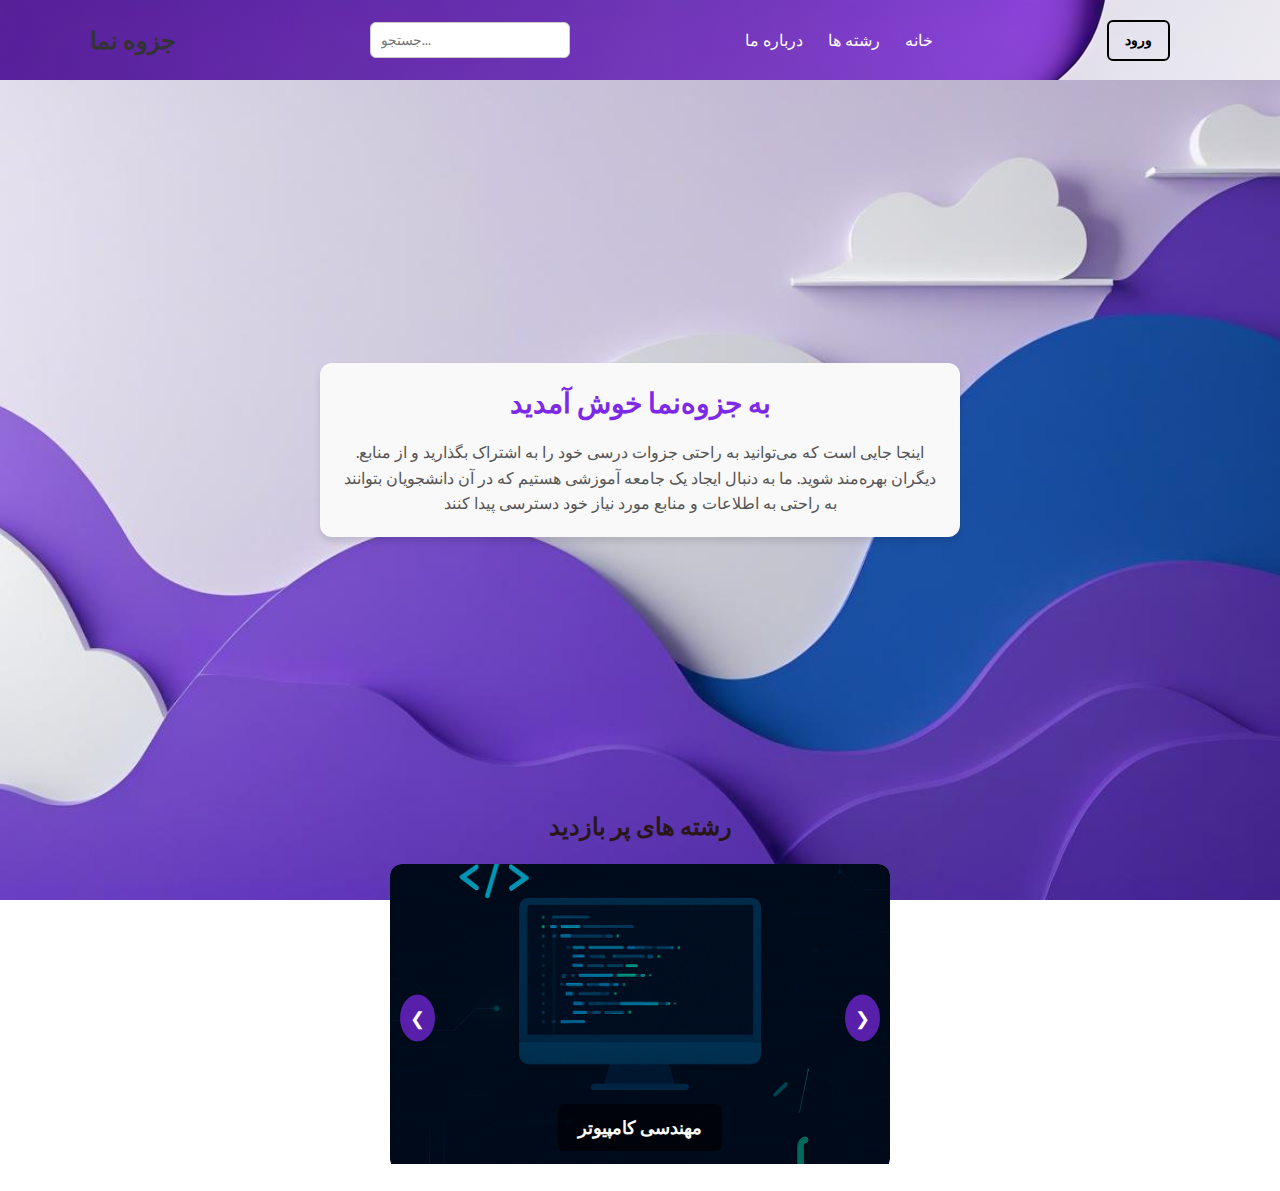
<file: index.html>
<!DOCTYPE html>
<html lang="fa">
<head>
  <meta charset="UTF-8" />
  <meta http-equiv="X-UA-Compatible" content="IE=edge" />
  <meta name="viewport" content="width=device-width, initial-scale=1.0" />
  <title>وب‌سایت جزوه‌نما</title>
  
  <link href="https://fonts.googleapis.com/css2?family=Vazirmatn :wght@400;500;700&display=swap" rel="stylesheet">
  
  <link rel="stylesheet" href="https://unicons.iconscout.com/release/v4.0.0/css/line.css " />
  
  <link rel="stylesheet" href="style.css" />
</head>
<body>
<!-- Header -->
<header class="header">
  <nav class="nav">
    <a href="index.html" class="nav_logo">جزوه نما</a>

    <!--search-->
    <div class="search_bar">
      <input type="text" placeholder="جستجو..." />
      <i class="uil uil-search search_icon"></i>
    </div>

    <ul class="nav_items">
      <li class="nav_item"><a href="about we.html" class="nav_link">درباره ما</a></li>
      <li class="nav_item">
        <div class="dropdown">
          <a href="#" class="nav_link dropdown_toggle">رشته ها </a>
          <ul class="dropdown_menu">
            <!-- Engineering -->
            <li class="dropdown_item">
              <div class="nested_dropdown">
                <a href="#" class="dropdown_link">مهندسی</a>
                <ul class="nested_dropdown_menu">
                  <li><a href="computer_engineering.html" class="nested_dropdown_item">مهندسی کامپیوتر</a></li>
                  <li><a href="#"  id="gardening_link" class="nested_dropdown_item">مهندسی عمران</a></li>
                </ul>
              </div>
            </li>
            <!--  Sciences -->
            <li class="dropdown_item">
              <div class="nested_dropdown">
                <a href="#" class="dropdown_link">علوم پایه</a>
                <ul class="nested_dropdown_menu">
                  <li><a href="biology1.html" class="nested_dropdown_item">زیست‌شناسی</a></li>
                  <li><a href="physicss-1.html" class="nested_dropdown_item">فیزیک</a></li>
                </ul>
              </div>
            </li>
            <!--  keshavarzi -->
            <li class="dropdown_item">
              <div class="nested_dropdown">
                <a href="#" class="dropdown_link">کشاورزی</a>
                <ul class="nested_dropdown_menu">
                  <li><a href="#"id="gardening_link" class="nested_dropdown_item">ژنتیک</a></li>
                  <li><a href="#" class="nested_dropdown_item">باغبانی</a></li>
                </ul>
              </div>
            </li>
          </ul>
        </div>
      </li>
      <li class="nav_item"><a href="index.html" class="nav_link">خانه</a></li>
    </ul>

    <!-- Login Butto -->
    <button class="button" id="form-open">ورود</button>
  </nav>
</header>
  <!-- Home -->
  <section class="home">
    <div class="welcome_message animated">
      <h1 class="typewriter">به جزوه‌نما خوش آمدید</h1>
      <p>
         .اینجا جایی است که می‌توانید به راحتی جزوات درسی خود را به اشتراک بگذارید و از منابع دیگران بهره‌مند شوید. ما به دنبال ایجاد یک جامعه آموزشی هستیم که در آن دانشجویان بتوانند به راحتی به اطلاعات و منابع مورد نیاز خود دسترسی پیدا کنند
      </p>
    </div>
    <!-- Carousel (pic)-->
  <section class="carousel_section">
    <h2 class="carousel_title">رشته های پر بازدید</h2>
    <div class="carousel_container">
      <div class="carousel_slides">
        <a href="computer_engineering.html" class="carousel_item">
          <img src="pic/comppng.png" alt="مهندسی کامپیوتر" />
          <div class="carousel_caption">مهندسی کامپیوتر</div>
        </a>
        <a href="" class="carousel_item">
          <img src="pic/physics.jpg" alt="فیزیک" />
          <div class="carousel_caption">فیزیک</div>
        </a>
        
        <a href="biology.html" class="carousel_item">
          <img src="pic/biology.png" alt="زیست‌شناسی" />
          <div class="carousel_caption">زیست‌شناسی</div>
        </a>
      </div>
      <button class="carousel_button prev" id="prevButton">&#10094;</button>
      <button class="carousel_button next" id="nextButton">&#10095;</button>
    </div>
  
    <div class="form_container">
      <i class="uil uil-times form_close"></i>

      <!-- بگو چی هستی -->
      <div class="role_selection">
        <h2>نقش خود را انتخاب کنید</h2>
        <button class="button role_button" id="user_role">کاربر</button>
        <button class="button role_button" id="admin_role">ادمین</button>
      </div>

      <!-- ورود کاربر -->
      <div class="form login_form user_form" id="user_login_form" style="display: none;">
        <form action="#">
          <h2>ورود کاربر</h2>
          <div class="input_box">
            <input type="text" placeholder="نام کاربری خود را وارد کنید" required />
            <i class="uil uil-user username"></i>
          </div>
          <div class="input_box">
            <input type="password" placeholder="رمز عبور خود را وارد کنید" required />
            <i class="uil uil-lock password"></i>
            <i class="uil uil-eye-slash pw_hide"></i>
          </div>
          <button class="button">ورود</button>
          <div class="login_signup">حساب کاربری ندارید؟ <a href="#" id="user_signup_link">ثبت‌نام</a></div>
        </form>
      </div>

      <!-- ورود ادمین -->
      <div class="form login_form admin_form" id="admin_login_form" style="display: none;">
        <form action="#">
          <h2>ورود ادمین</h2>
          <div class="input_box">
            <input type="text" placeholder="نام کاربری ادمین را وارد کنید" required />
            <i class="uil uil-user username"></i>
          </div>
          <div class="input_box">
            <input type="password" placeholder="رمز عبور ادمین را وارد کنید" required />
            <i class="uil uil-lock password"></i>
            <i class="uil uil-eye-slash pw_hide"></i>
          </div>
          <button class="button">ورود</button>
        </form>
      </div>

      <!-- ثبت کاربر -->
      <div class="form signup_form user_form" id="user_signup_form" style="display: none;">
        <form action="#">
          <h2>ثبت‌نام کاربر</h2>
          <div class="input_box">
            <input type="email" placeholder="ایمیل خود را وارد کنید" required />
            <i class="uil uil-envelope-alt email"></i>
          </div>
          <div class="input_box">
            <input type="text" placeholder="نام کاربری ایجاد کنید" required />
            <i class="uil uil-user username"></i>
          </div>
          <div class="input_box">
            <input type="password" placeholder="رمز عبور ایجاد کنید" required />
            <i class="uil uil-lock password"></i>
            <i class="uil uil-eye-slash pw_hide"></i>
          </div>
          <div class="input_box">
            <input type="password" placeholder="رمز عبور را تأیید کنید" required />
            <i class="uil uil-lock password"></i>
            <i class="uil uil-eye-slash pw_hide"></i>
          </div>
          <button class="button">ثبت‌نام</button>
          <div class="login_signup">حساب کاربری دارید؟ <a href="#" id="user_login_link">ورود</a></div>
        </form>
      </div>
    </div>
  </section>

  <script src="script.js"></script>
</body>
</html>
</file>
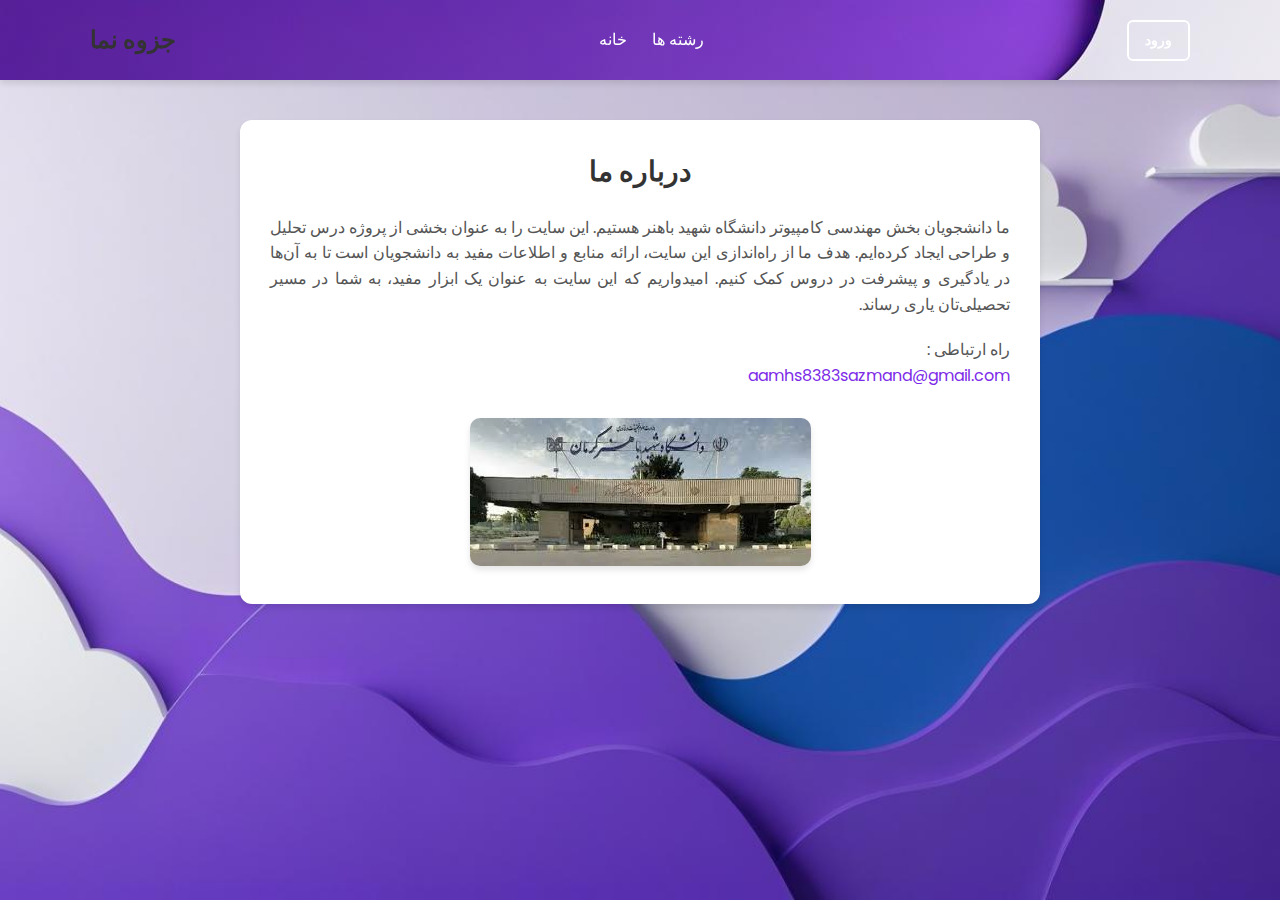
<file: about we.html>
<!DOCTYPE html>
<html lang="fa">
<head>
  <meta charset="UTF-8" />
  <meta http-equiv="X-UA-Compatible" content="IE=edge" />
  <meta name="viewport" content="width=device-width, initial-scale=1.0" />
  <title>درباره ما - جزوه نما</title>
  
  <link href="https://fonts.googleapis.com/css2?family=Vazirmatn :wght@400;500;700&display=swap" rel="stylesheet">
  
  <link rel="stylesheet" href="https://unicons.iconscout.com/release/v4.0.0/css/line.css " />

  <link rel="stylesheet" href="style about we .css" />
</head>
<body>
  <!-- Header -->
<header class="header">
  <nav class="nav">
    <a href="index.html" class="nav_logo">جزوه نما</a>
    <ul class="nav_items">
      <li class="nav_item"><a href="index.html" class="nav_link">خانه</a></li>
      <li class="nav_item">
        <div class="dropdown">
          <a href="#" class="nav_link dropdown_toggle">رشته ها</a>
          <ul class="dropdown_menu">
            <!-- Engineering -->
            <li class="dropdown_item">
              <div class="nested_dropdown">
                <a href="#" class="dropdown_link">مهندسی</a>
                <ul class="nested_dropdown_menu">
                  <li><a href="computer_engineering.html" class="nested_dropdown_item">مهندسی کامپیوتر</a></li>
                  <li><a href="#" class="nested_dropdown_item">مهندسی معدن</a></li>
                  <li><a href="#" class="nested_dropdown_item">مهندسی عمران</a></li>
                </ul>
              </div>
            </li>
            <!--Sciences -->
            <li class="dropdown_item">
              <div class="nested_dropdown">
                <a href="#" class="dropdown_link">علوم پایه</a>
                <ul class="nested_dropdown_menu">
                  <li><a href="#" class="nested_dropdown_item">زیست‌شناسی</a></li>
                  <li><a href="physicss-1.html" class="nested_dropdown_item">فیزیک</a></li>
                
                </ul>
              </div>
            </li>
            <!-- keshavarzi-->
            <li class="dropdown_item">
              <div class="nested_dropdown">
                <a href="#" class="dropdown_link">کشاورزی</a>
                <ul class="nested_dropdown_menu">
                  <li><a href="#" class="nested_dropdown_item">ژنتیک</a></li>
                 
                  
                </ul>
              </div>
            </li>
          </ul>
        </div>
      </li>
    </ul>
    <button class="button" id="form-open">ورود</button>
  </nav>
</header>

  
  <section class="about">
    <div class="about_content">
      <h1 dir="rtl">درباره ما</h1>
      <p dir="rtl">
        ما دانشجویان بخش مهندسی کامپیوتر دانشگاه شهید باهنر هستیم. این سایت را به عنوان بخشی از پروژه درس تحلیل و طراحی ایجاد کرده‌ایم. هدف ما از راه‌اندازی این سایت، ارائه منابع و اطلاعات مفید به دانشجویان است تا به آن‌ها در یادگیری و پیشرفت در دروس کمک کنیم. امیدواریم که این سایت به عنوان یک ابزار مفید، به شما در مسیر تحصیلی‌تان یاری رساند.
      </p>
      <p dir="rtl">
        راه ارتباطی :
        <br />
        <a href="mailto:aamhs8383sazmand@gmail.com" style="color: #7d2ae8; text-decoration: none;">aamhs8383sazmand@gmail.com</a>
      </p>
      <div class="about_image">
        <img src="pic/bahonar.jpg"  />
      </div>
    </div>
  </section>

  <!-- بگو چی هسی-->
  <div class="form_container" style="display: none;">
    <i class="uil uil-times form_close"></i>
    <div class="role_selection">
      <h2>نقش خود را انتخاب کنید</h2>
      <button class="button role_button" id="user_role">کاربر</button>
      <button class="button role_button" id="admin_role">ادمین</button>
    </div>
    <!-- ورود کاربر-->
    <div class="form login_form user_form" id="user_login_form" style="display: none;">
      <form action="#">
        <h2>ورود کاربر</h2>
        <div class="input_box">
          <input type="text" placeholder="نام کاربری خود را وارد کنید" required />
          <i class="uil uil-user username"></i>
        </div>
        <div class="input_box">
          <input type="password" placeholder="رمز عبور خود را وارد کنید" required />
          <i class="uil uil-lock password"></i>
          <i class="uil uil-eye-slash pw_hide"></i>
        </div>
        <button class="button">ورود</button>
        <div class="login_signup">حساب کاربری ندارید؟ <a href="#" id="user_signup_link">ثبت‌نام</a></div>
      </form>
    </div>
    <!-- ورود ادمین-->
    <div class="form login_form admin_form" id="admin_login_form" style="display: none;">
      <form action="#">
        <h2>ورود ادمین</h2>
        <div class="input_box">
          <input type="text" placeholder="نام کاربری ادمین را وارد کنید" required />
          <i class="uil uil-user username"></i>
        </div>
        <div class="input_box">
          <input type="password" placeholder="رمز عبور ادمین را وارد کنید" required />
          <i class="uil uil-lock password"></i>
          <i class="uil uil-eye-slash pw_hide"></i>
        </div>
        <button class="button">ورود</button>
      </form>
    </div>
    <!-- ثبت نام کاربر -->
    <div class="form signup_form user_form" id="user_signup_form" style="display: none;">
      <form action="#">
        <h2>ثبت‌نام کاربر</h2>
        <div class="input_box">
          <input type="email" placeholder="ایمیل خود را وارد کنید" required />
          <i class="uil uil-envelope-alt email"></i>
        </div>
        <div class="input_box">
          <input type="text" placeholder="نام کاربری ایجاد کنید" required />
          <i class="uil uil-user username"></i>
        </div>
        <div class="input_box">
          <input type="password" placeholder="رمز عبور ایجاد کنید" required />
          <i class="uil uil-lock password"></i>
          <i class="uil uil-eye-slash pw_hide"></i>
        </div>
        <div class="input_box">
          <input type="password" placeholder="رمز عبور را تأیید کنید" required />
          <i class="uil uil-lock password"></i>
          <i class="uil uil-eye-slash pw_hide"></i>
        </div>
        <button class="button">ثبت‌نام</button>
        <div class="login_signup">حساب کاربری دارید؟ <a href="#" id="user_login_link">ورود</a></div>
      </form>
    </div>
  </div>

  <script src="abut we.js"></script>
</body>
</html>
</file>
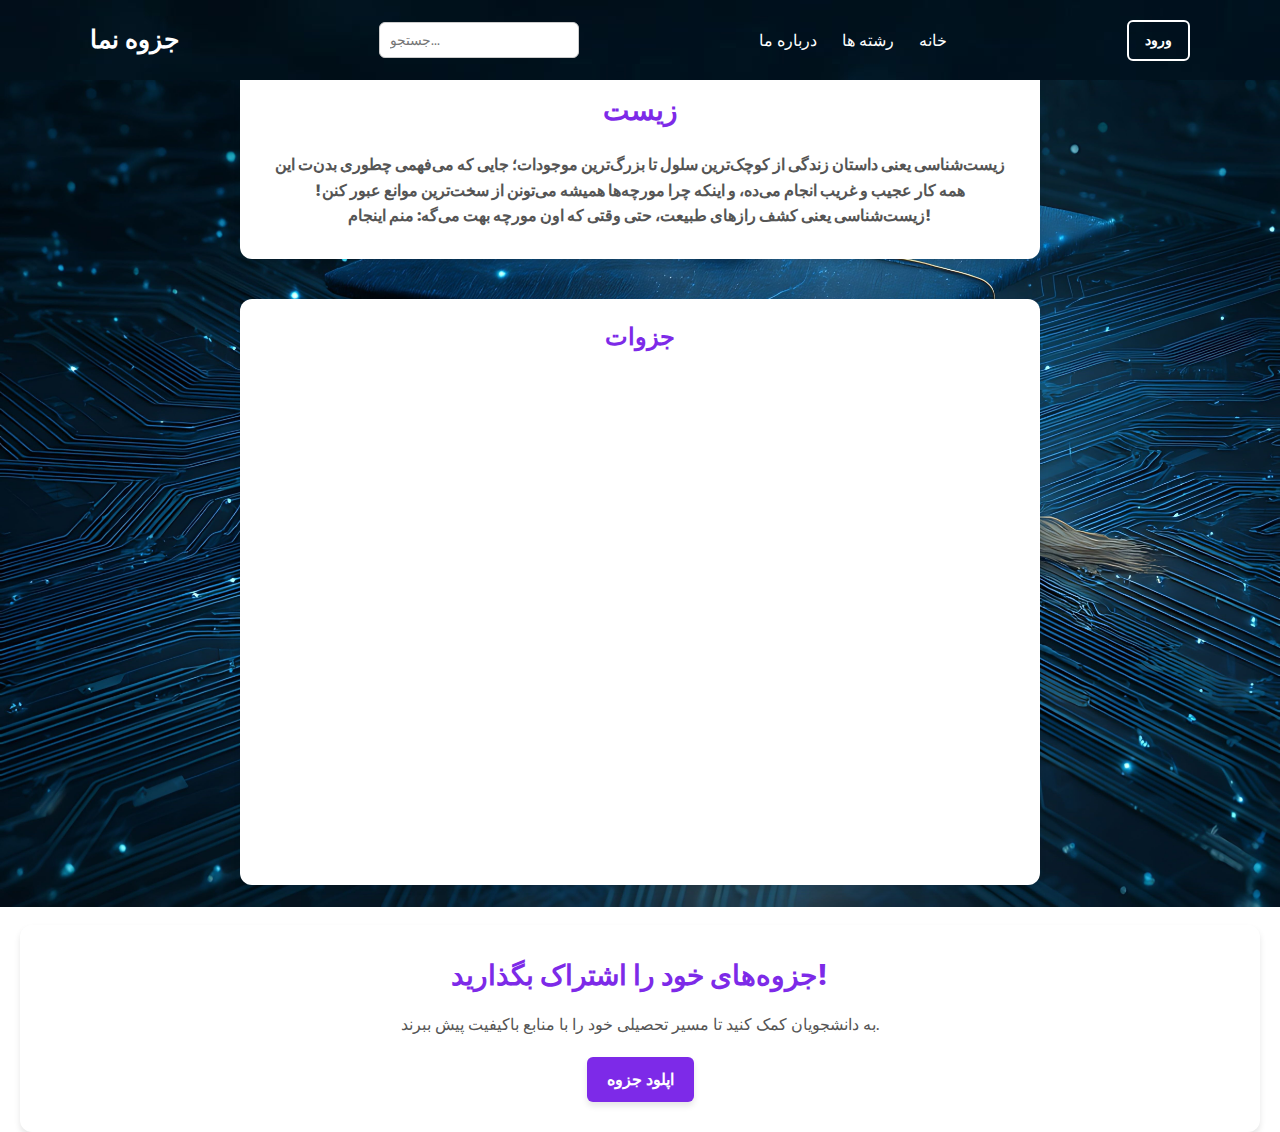
<file: biology1.html>
<!DOCTYPE html>
<html lang="fa">
<head>
  <meta charset="UTF-8" />
  <meta http-equiv="X-UA-Compatible" content="IE=edge" />
  <meta name="viewport" content="width=device-width, initial-scale=1.0" />
  <title>زیست‌ - جزوه نما</title>
  <link href="https://fonts.googleapis.com/css2?family=Vazirmatn :wght@400;500;700&display=swap" rel="stylesheet">
  <link rel="stylesheet" href="https://unicons.iconscout.com/release/v4.0.0/css/line.css " />
  <link rel="stylesheet" href="major styles.css" />
</head>
<body>
  <!-- Header -->
  <header class="header">
    <nav class="nav">
      <a href="index.html" class="nav_logo">جزوه نما</a>

      <!-- Search Bar -->
      <div class="search_bar">
        <input type="text" placeholder="جستجو..." />
        <i class="uil uil-search search_icon"></i>
      </div>

      <ul class="nav_items">
        <li class="nav_item"><a href="about we.html" class="nav_link">درباره ما</a></li>
        <li class="nav_item">
          <div class="dropdown">
            <a href="#" class="nav_link dropdown_toggle">رشته ها </a>
            <ul class="dropdown_menu">
              <!--Engineering -->
              <li class="dropdown_item">
                <div class="nested_dropdown">
                  <a href="#" class="dropdown_link">مهندسی</a>
                  <ul class="nested_dropdown_menu">
                    <li><a href="computer_engineering.html" class="nested_dropdown_item">مهندسی کامپیوتر</a></li>
                    <li><a href="#" class="nested_dropdown_item">مهندسی عمران</a></li>
                  </ul>
                </div>
              </li>
              <!-- Sciences -->
              <li class="dropdown_item">
                <div class="nested_dropdown">
                  <a href="#" class="dropdown_link">علوم پایه</a>
                  <ul class="nested_dropdown_menu">
                    <li><a href="biology1.html" class="nested_dropdown_item">زیست‌شناسی</a></li>
                    <li><a href="physicss-1.html" class="nested_dropdown_item">فیزیک</a></li>
                
                  </ul>
                </div>
              </li>
              <!--keshvarzi -->
              <li class="dropdown_item">
                <div class="nested_dropdown">
                  <a href="#" class="dropdown_link">کشاورزی</a>
                  <ul class="nested_dropdown_menu">
                    <li><a href="#" class="nested_dropdown_item">ژنتیک</a></li>
                    
                  </ul>
                </div>
              </li>
            </ul>
          </div>
        </li>
        <li class="nav_item"><a href="index.html" class="nav_link">خانه</a></li>
    
      </ul>

      <!-- Login Butt -->
      <button class="button" id="form-open">ورود</button>
    </nav>
  </header>
  
  <section class="home">
    <div class="content_wrapper">
      <div class="welcome_section">
        <h1> زیست</h1>
        <p>زیست‌شناسی یعنی داستان زندگی از کوچک‌ترین سلول تا بزرگ‌ترین موجودات؛ 
جایی که می‌فهمی چطوری بدن‌ت این همه کار عجیب و غریب انجام می‌ده،
و اینکه چرا مورچه‌ها همیشه می‌تونن از سخت‌ترین موانع عبور کنن!
زیست‌شناسی یعنی کشف رازهای طبیعت، حتی وقتی که اون مورچه بهت می‌گه: منم اینجام!      </p>
      </div>

      <div class="notes_box">
        <h2>جزوات</h2>
        <div class="notes_list">
          <!-- Note Item 1 -->
          <div class="note_item animated">
            <h3>عنوان جزوه: زیست -1</h3>
            <p><strong>نام استاد:</strong> دکتر علی‌پور</p>
            <p><strong>دانشگاه:</strong> دانشگاه صنعتی شریف</p>
            <p><strong>سال تحصیلی:</strong> 1402</p>
            <p class="note_details"><strong>توضیحات:</strong> زیست شناسی .</p>
            <button class="download_button">دانلود جزوه</button>
          </div>

          <div class="note_item animated">
            <h3>عنوان جزوه: شبکه‌های کامپیوتری</h3>
            <p><strong>نام استاد:</strong> دکتر رضایی</p>
            <p><strong>دانشگاه:</strong> دانشگاه تهران</p>
            <p><strong>سال تحصیلی:</strong> 1401</p>
            <p class="note_details"><strong>توضیحات:</strong> جزوه‌ای جامع درباره مفاهیم شبکه‌های کامپیوتری.</p>
            <button class="download_button">دانلود جزوه</button>
          </div>
  
        </div>
      </div>
    </div>
  
<div class="upload_cta_box">
  <div class="upload_cta">
    <h2>جزوه‌های خود را اشتراک بگذارید!</h2>
    <p>به دانشجویان کمک کنید تا مسیر تحصیلی خود را با منابع باکیفیت پیش ببرند.</p>
  </div>

  <div class="upload_button_section">
    <button id="upload_note_button" class="button">اپلود جزوه</button>
  </div>
</div>


<div class="form_container">
  <i class="uil uil-times form_close"></i>

  
  <div class="role_selection">
    <h2>نقش خود را انتخاب کنید</h2>
    <button class="button role_button" id="user_role">کاربر</button>
    <button class="button role_button" id="admin_role">ادمین</button>
  </div>



  <div class="form login_form user_form" id="user_login_form" style="display: none;">
    <form action="#">
      <h2>ورود کاربر</h2>
      <div class="input_box">
        <input type="text" placeholder="نام کاربری خود را وارد کنید" required />
        <i class="uil uil-user username"></i>
      </div>
      <div class="input_box">
        <input type="password" placeholder="رمز عبور خود را وارد کنید" required />
        <i class="uil uil-lock password"></i>
        <i class="uil uil-eye-slash pw_hide"></i>
      </div>
      <button class="button">ورود</button>
      <div class="login_signup">حساب کاربری ندارید؟ <a href="#" id="user_signup_link">ثبت‌نام</a></div>
    </form>
  </div>

   

  <div class="form login_form admin_form" id="admin_login_form" style="display: none;">
    <form action="#">
      <h2>ورود ادمین</h2>
      <div class="input_box">
        <input type="text" placeholder="نام کاربری ادمین را وارد کنید" required />
        <i class="uil uil-user username"></i>
      </div>
      <div class="input_box">
        <input type="password" placeholder="رمز عبور ادمین را وارد کنید" required />
        <i class="uil uil-lock password"></i>
        <i class="uil uil-eye-slash pw_hide"></i>
      </div>
      <button class="button">ورود</button>
    </form>
  </div>

  <!-- ثبت نام کاربر -->
  <div class="form signup_form user_form" id="user_signup_form" style="display: none;">
    <form action="#">
      <h2>ثبت‌نام کاربر</h2>
      <div class="input_box">
        <input type="email" placeholder="ایمیل خود را وارد کنید" required />
        <i class="uil uil-envelope-alt email"></i>
      </div>
      <div class="input_box">
        <input type="text" placeholder="نام کاربری ایجاد کنید" required />
        <i class="uil uil-user username"></i>
      </div>
      <div class="input_box">
        <input type="password" placeholder="رمز عبور ایجاد کنید" required />
        <i class="uil uil-lock password"></i>
        <i class="uil uil-eye-slash pw_hide"></i>
      </div>
      <div class="input_box">
        <input type="password" placeholder="رمز عبور را تأیید کنید" required />
        <i class="uil uil-lock password"></i>
        <i class="uil uil-eye-slash pw_hide"></i>
      </div>
      <button class="button">ثبت‌نام</button>
      <div class="login_signup">حساب کاربری دارید؟ <a href="#" id="user_login_link">ورود</a></div>
    </form>
  </div>
</div>
</section>

  <script src="script.js"></script>
</body>
</html>
</file>
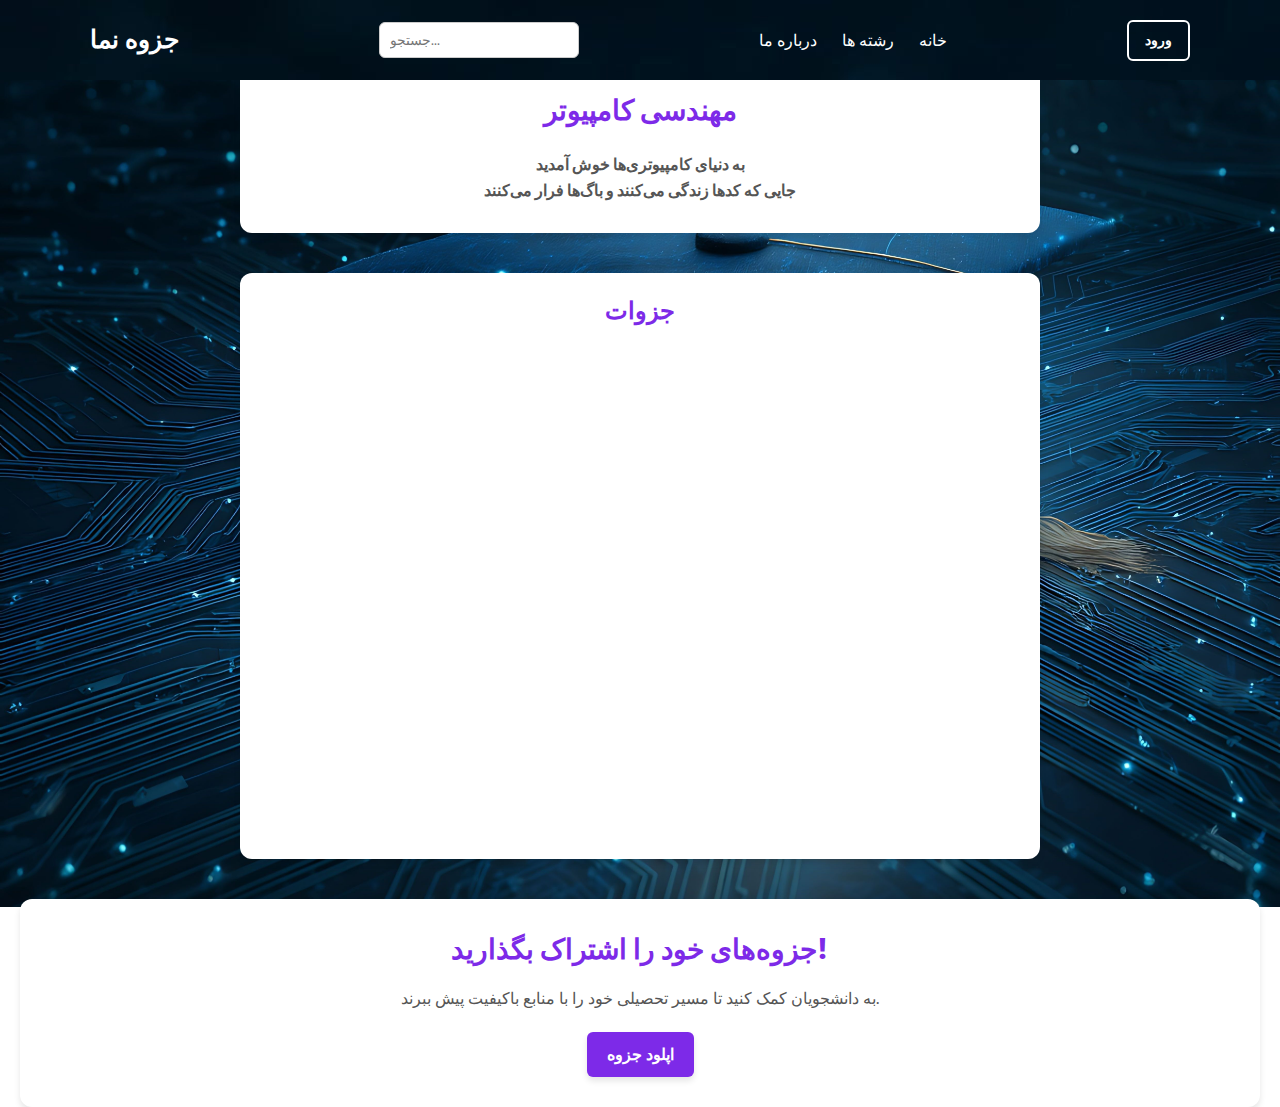
<file: computer_engineering.html>
<!DOCTYPE html>
<html lang="fa">
<head>
  <meta charset="UTF-8" />
  <meta http-equiv="X-UA-Compatible" content="IE=edge" />
  <meta name="viewport" content="width=device-width, initial-scale=1.0" />
  <title>مهندسی کامپیوتر - جزوه نما</title>
  
  <link href="https://fonts.googleapis.com/css2?family=Vazirmatn :wght@400;500;700&display=swap" rel="stylesheet">
  
  <link rel="stylesheet" href="https://unicons.iconscout.com/release/v4.0.0/css/line.css " />
  
  <link rel="stylesheet" href="major styles.css" />
</head>
<body>
  <!-- Header -->
  <header class="header">
    <nav class="nav">
      <a href="index.html" class="nav_logo">جزوه نما</a>

      <!-- Search-->
      <div class="search_bar">
        <input type="text" placeholder="جستجو..." />
        <i class="uil uil-search search_icon"></i>
      </div>

      <ul class="nav_items">
        <li class="nav_item"><a href="about we.html" class="nav_link">درباره ما</a></li>
        <li class="nav_item">
          <div class="dropdown">
            <a href="#" class="nav_link dropdown_toggle">رشته ها </a>
            <ul class="dropdown_menu">
              <!--Engineering -->
              <li class="dropdown_item">
                <div class="nested_dropdown">
                  <a href="#" class="dropdown_link">مهندسی</a>
                  <ul class="nested_dropdown_menu">
                    <li><a href="computer_engineering.html" class="nested_dropdown_item">مهندسی کامپیوتر</a></li>
                    <li><a href="#" class="nested_dropdown_item">مهندسی معدن</a></li>
                    <li><a href="#" class="nested_dropdown_item">مهندسی عمران</a></li>
                  </ul>
                </div>
              </li>
              <!--Sciences -->
              <li class="dropdown_item">
                <div class="nested_dropdown">
                  <a href="#" class="dropdown_link">علوم پایه</a>
                  <ul class="nested_dropdown_menu">
                    <li><a href="biology1.html" class="nested_dropdown_item">زیست‌شناسی</a></li>
                    <li><a href="physicss-1.html" class="nested_dropdown_item">فیزیک</a></li>

                  </ul>
                </div>
              </li>
              <!-- keshavarzi -->
              <li class="dropdown_item">
                <div class="nested_dropdown">
                  <a href="#" class="dropdown_link">کشاورزی</a>
                  <ul class="nested_dropdown_menu">
                    <li><a href="#" class="nested_dropdown_item">ژنتیک</a></li>
                   
                  </ul>
                </div>
              </li>
            </ul>
          </div>
        </li>
        <li class="nav_item"><a href="index.html" class="nav_link">خانه</a></li>
        
      </ul>

      <button class="button" id="form-open">ورود</button>
    </nav>
  </header>
  
  <section class="home">
    <div class="content_wrapper">
    
      <div class="welcome_section">
        <h1>مهندسی کامپیوتر</h1>
        <p>
          به دنیای کامپیوتری‌ها خوش آمدید<br>
          جایی که کد‌ها زندگی می‌کنند و باگ‌ها فرار می‌کنند
        </p>
      </div>

      <div class="notes_box">
        <h2>جزوات</h2>
        <div class="notes_list">
          <div class="note_item animated">
            <h3>عنوان جزوه: الگوریتم‌ها</h3>
            <p><strong>نام استاد:</strong> دکتر علی‌پور</p>
            <p><strong>دانشگاه:</strong> دانشگاه صنعتی شریف</p>
            <p><strong>سال تحصیلی:</strong> 1402</p>
            <p class="note_details"><strong>توضیحات:</strong> این جزوه شامل مباحث پایه‌ای الگوریتم‌ها و طراحی آن‌ها است.</p>
            <button class="download_button">دانلود جزوه</button>
          </div>
  
          <div class="note_item animated">
            <h3>عنوان جزوه: شبکه‌های کامپیوتری</h3>
            <p><strong>نام استاد:</strong> دکتر رضایی</p>
            <p><strong>دانشگاه:</strong> دانشگاه تهران</p>
            <p><strong>سال تحصیلی:</strong> 1401</p>
            <p class="note_details"><strong>توضیحات:</strong> جزوه‌ای جامع درباره مفاهیم شبکه‌های کامپیوتری.</p>
            <button class="download_button">دانلود جزوه</button>
          </div>
  
        </div>
      </div>
    </div>
<div class="upload_cta_box">
  <div class="upload_cta">
    <h2>جزوه‌های خود را اشتراک بگذارید!</h2>
    <p>به دانشجویان کمک کنید تا مسیر تحصیلی خود را با منابع باکیفیت پیش ببرند.</p>
  </div>

  <div class="upload_button_section">
    <button id="upload_note_button" class="button">اپلود جزوه</button>
  </div>
</div>


<div class="form_container">
  <i class="uil uil-times form_close"></i>

  
  <div class="role_selection">
    <h2>نقش خود را انتخاب کنید</h2>
    <button class="button role_button" id="user_role">کاربر</button>
    <button class="button role_button" id="admin_role">ادمین</button>
  </div>

  

  <div class="form login_form user_form" id="user_login_form" style="display: none;">
    <form action="#">
      <h2>ورود کاربر</h2>
      <div class="input_box">
        <input type="text" placeholder="نام کاربری خود را وارد کنید" required />
        <i class="uil uil-user username"></i>
      </div>
      <div class="input_box">
        <input type="password" placeholder="رمز عبور خود را وارد کنید" required />
        <i class="uil uil-lock password"></i>
        <i class="uil uil-eye-slash pw_hide"></i>
      </div>
      <button class="button">ورود</button>
      <div class="login_signup">حساب کاربری ندارید؟ <a href="#" id="user_signup_link">ثبت‌نام</a></div>
    </form>
  </div>

  
  <div class="form login_form admin_form" id="admin_login_form" style="display: none;">
    <form action="#">
      <h2>ورود ادمین</h2>
      <div class="input_box">
        <input type="text" placeholder="نام کاربری ادمین را وارد کنید" required />
        <i class="uil uil-user username"></i>
      </div>
      <div class="input_box">
        <input type="password" placeholder="رمز عبور ادمین را وارد کنید" required />
        <i class="uil uil-lock password"></i>
        <i class="uil uil-eye-slash pw_hide"></i>
      </div>
      <button class="button">ورود</button>
    </form>
  </div>

  
  
  <div class="form signup_form user_form" id="user_signup_form" style="display: none;">
    <form action="#">
      <h2>ثبت‌نام کاربر</h2>
      <div class="input_box">
        <input type="email" placeholder="ایمیل خود را وارد کنید" required />
        <i class="uil uil-envelope-alt email"></i>
      </div>
      <div class="input_box">
        <input type="text" placeholder="نام کاربری ایجاد کنید" required />
        <i class="uil uil-user username"></i>
      </div>
      <div class="input_box">
        <input type="password" placeholder="رمز عبور ایجاد کنید" required />
        <i class="uil uil-lock password"></i>
        <i class="uil uil-eye-slash pw_hide"></i>
      </div>
      <div class="input_box">
        <input type="password" placeholder="رمز عبور را تأیید کنید" required />
        <i class="uil uil-lock password"></i>
        <i class="uil uil-eye-slash pw_hide"></i>
      </div>
      <button class="button">ثبت‌نام</button>
      <div class="login_signup">حساب کاربری دارید؟ <a href="#" id="user_login_link">ورود</a></div>
    </form>
  </div>
</div>
</section>

  <script src="script.js"></script>
</body>
</html>
</file>
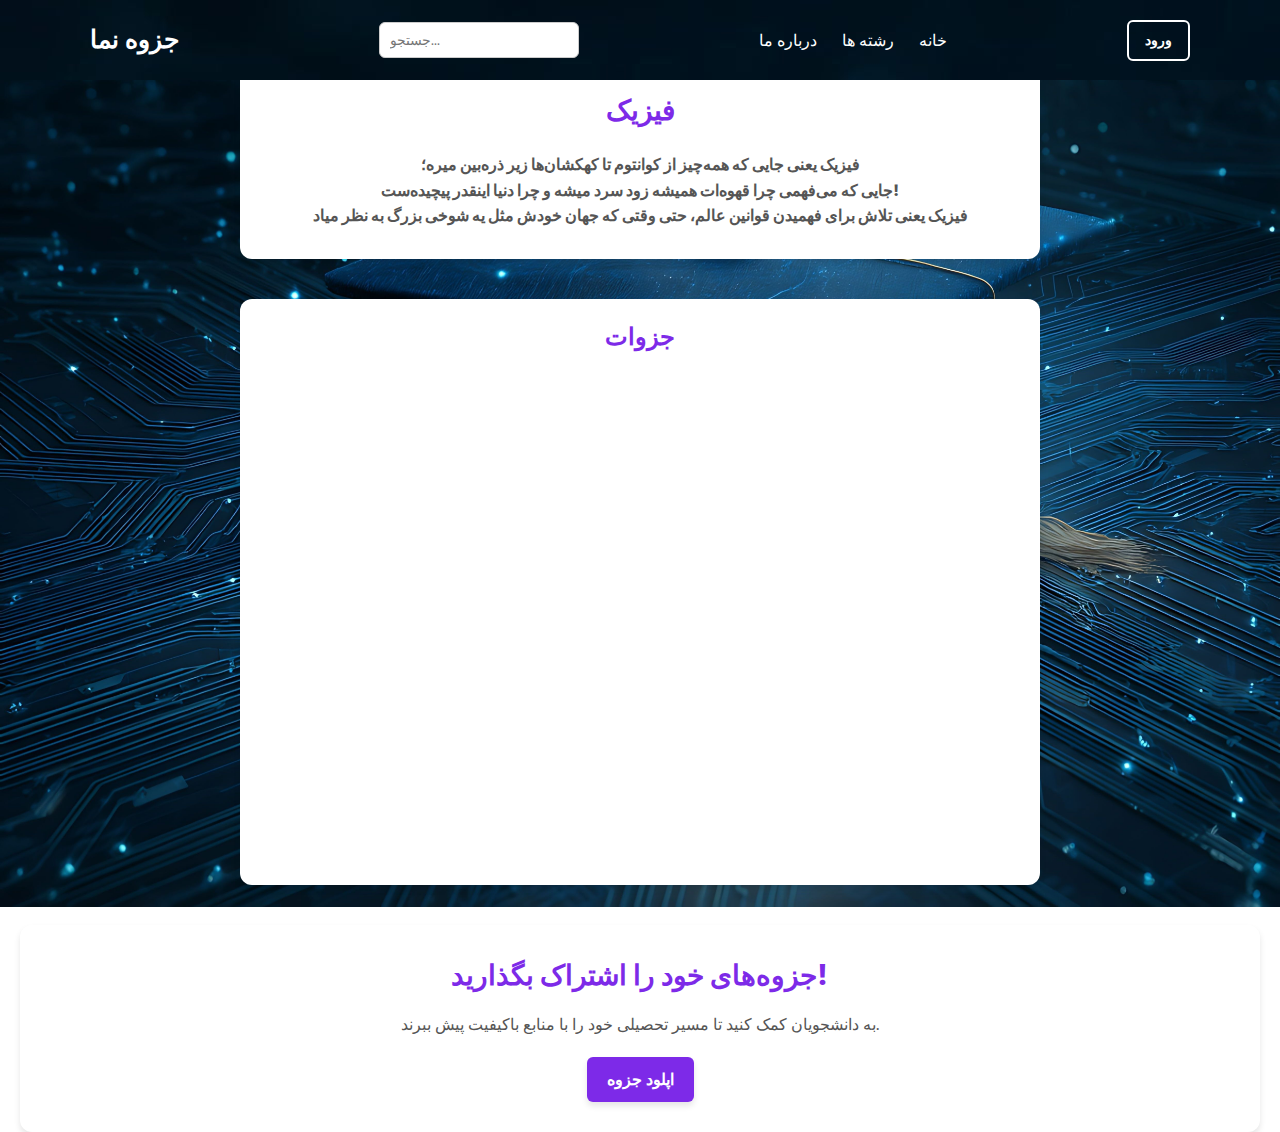
<file: physicss-1.html>
<!DOCTYPE html>
<html lang="fa">
<head>
  <meta charset="UTF-8" />
  <meta http-equiv="X-UA-Compatible" content="IE=edge" />
  <meta name="viewport" content="width=device-width, initial-scale=1.0" />
  <title>فیزیک - جزوه نما</title>
  
  <link href="https://fonts.googleapis.com/css2?family=Vazirmatn :wght@400;500;700&display=swap" rel="stylesheet">
  
  <link rel="stylesheet" href="https://unicons.iconscout.com/release/v4.0.0/css/line.css " />

  <link rel="stylesheet" href="major styles.css" />
</head>
<body>
  <!-- Header -->
  <header class="header">
    <nav class="nav">
      <a href="index.html" class="nav_logo">جزوه نما</a>

      <!-- Search Bar -->
      <div class="search_bar">
        <input type="text" placeholder="جستجو..." />
        <i class="uil uil-search search_icon"></i>
      </div>

      <ul class="nav_items">
        <li class="nav_item"><a href="about we.html" class="nav_link">درباره ما</a></li>
        <li class="nav_item">
          <div class="dropdown">
            <a href="#" class="nav_link dropdown_toggle">رشته ها </a>
            <ul class="dropdown_menu">
              <!-- Engineering -->
              <li class="dropdown_item">
                <div class="nested_dropdown">
                  <a href="#" class="dropdown_link">مهندسی</a>
                  <ul class="nested_dropdown_menu">
                    <li><a href="computer_engineering.html" class="nested_dropdown_item">مهندسی کامپیوتر</a></li>
                    <li><a href="#" class="nested_dropdown_item">مهندسی معدن</a></li>
                    <li><a href="#" class="nested_dropdown_item">مهندسی عمران</a></li>
                  </ul>
                </div>
              </li>
              <!--Sciences -->
              <li class="dropdown_item">
                <div class="nested_dropdown">
                  <a href="#" class="dropdown_link">علوم پایه</a>
                  <ul class="nested_dropdown_menu">
                    <li><a href="biology1.html" class="nested_dropdown_item">زیست‌شناسی</a></li>
                    <li><a href="#" class="nested_dropdown_item">فیزیک</a></li>
                    <li><a href="#" class="nested_dropdown_item">شیمی</a></li>
                  </ul>
                </div>
              </li>
              <!-- keshava -->
              <li class="dropdown_item">
                <div class="nested_dropdown">
                  <a href="#" class="dropdown_link">کشاورزی</a>
                  <ul class="nested_dropdown_menu">
                    <li><a href="#" class="nested_dropdown_item">ژنتیک</a></li>
                    <li><a href="#" class="nested_dropdown_item">باغبانی</a></li>
                    <li><a href="#" class="nested_dropdown_item">دامپروری</a></li>
                  </ul>
                </div>
              </li>
            </ul>
          </div>
        </li>
        <li class="nav_item"><a href="index.html" class="nav_link">خانه</a></li>
        
      </ul>

      <button class="button" id="form-open">ورود</button>
    </nav>
  </header>
  
  <section class="home">
    <div class="content_wrapper">
      <div class="welcome_section">
        <h1> فیزیک</h1>
        <p>
            فیزیک یعنی جایی که همه‌چیز از کوانتوم تا کهکشان‌ها زیر ذره‌بین میره؛<br>
جایی که می‌فهمی چرا قهوه‌ات همیشه زود سرد میشه و چرا دنیا اینقدر پیچیده‌ست!<br>
فیزیک یعنی تلاش برای فهمیدن قوانین عالم، حتی وقتی که جهان خودش مثل یه شوخی بزرگ به نظر میاد
        </p>
      </div>

      <div class="notes_box">
        <h2>جزوات</h2>
        <div class="notes_list">

          <div class="note_item animated">
            <h3>عنوان جزوه: فیزیک -1</h3>
            <p><strong>نام استاد:</strong> دکتر علی‌پور</p>
            <p><strong>دانشگاه:</strong> دانشگاه صنعتی شریف</p>
            <p><strong>سال تحصیلی:</strong> 1402</p>
            <p class="note_details"><strong>توضیحات:</strong> فیزیک 1  بر اساس کتاب هالیدی.</p>
            <button class="download_button">دانلود جزوه</button>
          </div>
  
          <div class="note_item animated">
            <h3>عنوان جزوه: شبکه‌های کامپیوتری</h3>
            <p><strong>نام استاد:</strong> دکتر رضایی</p>
            <p><strong>دانشگاه:</strong> دانشگاه تهران</p>
            <p><strong>سال تحصیلی:</strong> 1401</p>
            <p class="note_details"><strong>توضیحات:</strong> جزوه‌ای جامع درباره مفاهیم شبکه‌های کامپیوتری.</p>
            <button class="download_button">دانلود جزوه</button>
          </div>
  
        </div>
      </div>
    </div>

<div class="upload_cta_box">
  <div class="upload_cta">
    <h2>جزوه‌های خود را اشتراک بگذارید!</h2>
    <p>به دانشجویان کمک کنید تا مسیر تحصیلی خود را با منابع باکیفیت پیش ببرند.</p>
  </div>

  <div class="upload_button_section">
    <button id="upload_note_button" class="button">اپلود جزوه</button>
  </div>
</div>


<div class="form_container">
  <i class="uil uil-times form_close"></i>

  <div class="role_selection">
    <h2>نقش خود را انتخاب کنید</h2>
    <button class="button role_button" id="user_role">کاربر</button>
    <button class="button role_button" id="admin_role">ادمین</button>
  </div>

  <div class="form login_form user_form" id="user_login_form" style="display: none;">
    <form action="#">
      <h2>ورود کاربر</h2>
      <div class="input_box">
        <input type="text" placeholder="نام کاربری خود را وارد کنید" required />
        <i class="uil uil-user username"></i>
      </div>
      <div class="input_box">
        <input type="password" placeholder="رمز عبور خود را وارد کنید" required />
        <i class="uil uil-lock password"></i>
        <i class="uil uil-eye-slash pw_hide"></i>
      </div>
      <button class="button">ورود</button>
      <div class="login_signup">حساب کاربری ندارید؟ <a href="#" id="user_signup_link">ثبت‌نام</a></div>
    </form>
  </div>

  
  <div class="form login_form admin_form" id="admin_login_form" style="display: none;">
    <form action="#">
      <h2>ورود ادمین</h2>
      <div class="input_box">
        <input type="text" placeholder="نام کاربری ادمین را وارد کنید" required />
        <i class="uil uil-user username"></i>
      </div>
      <div class="input_box">
        <input type="password" placeholder="رمز عبور ادمین را وارد کنید" required />
        <i class="uil uil-lock password"></i>
        <i class="uil uil-eye-slash pw_hide"></i>
      </div>
      <button class="button">ورود</button>
    </form>
  </div>

  
  <div class="form signup_form user_form" id="user_signup_form" style="display: none;">
    <form action="#">
      <h2>ثبت‌نام کاربر</h2>
      <div class="input_box">
        <input type="email" placeholder="ایمیل خود را وارد کنید" required />
        <i class="uil uil-envelope-alt email"></i>
      </div>
      <div class="input_box">
        <input type="text" placeholder="نام کاربری ایجاد کنید" required />
        <i class="uil uil-user username"></i>
      </div>
      <div class="input_box">
        <input type="password" placeholder="رمز عبور ایجاد کنید" required />
        <i class="uil uil-lock password"></i>
        <i class="uil uil-eye-slash pw_hide"></i>
      </div>
      <div class="input_box">
        <input type="password" placeholder="رمز عبور را تأیید کنید" required />
        <i class="uil uil-lock password"></i>
        <i class="uil uil-eye-slash pw_hide"></i>
      </div>
      <button class="button">ثبت‌نام</button>
      <div class="login_signup">حساب کاربری دارید؟ <a href="#" id="user_login_link">ورود</a></div>
    </form>
  </div>
</div>
</section>

  <script src="script.js"></script>
</body>
</html>
</file>
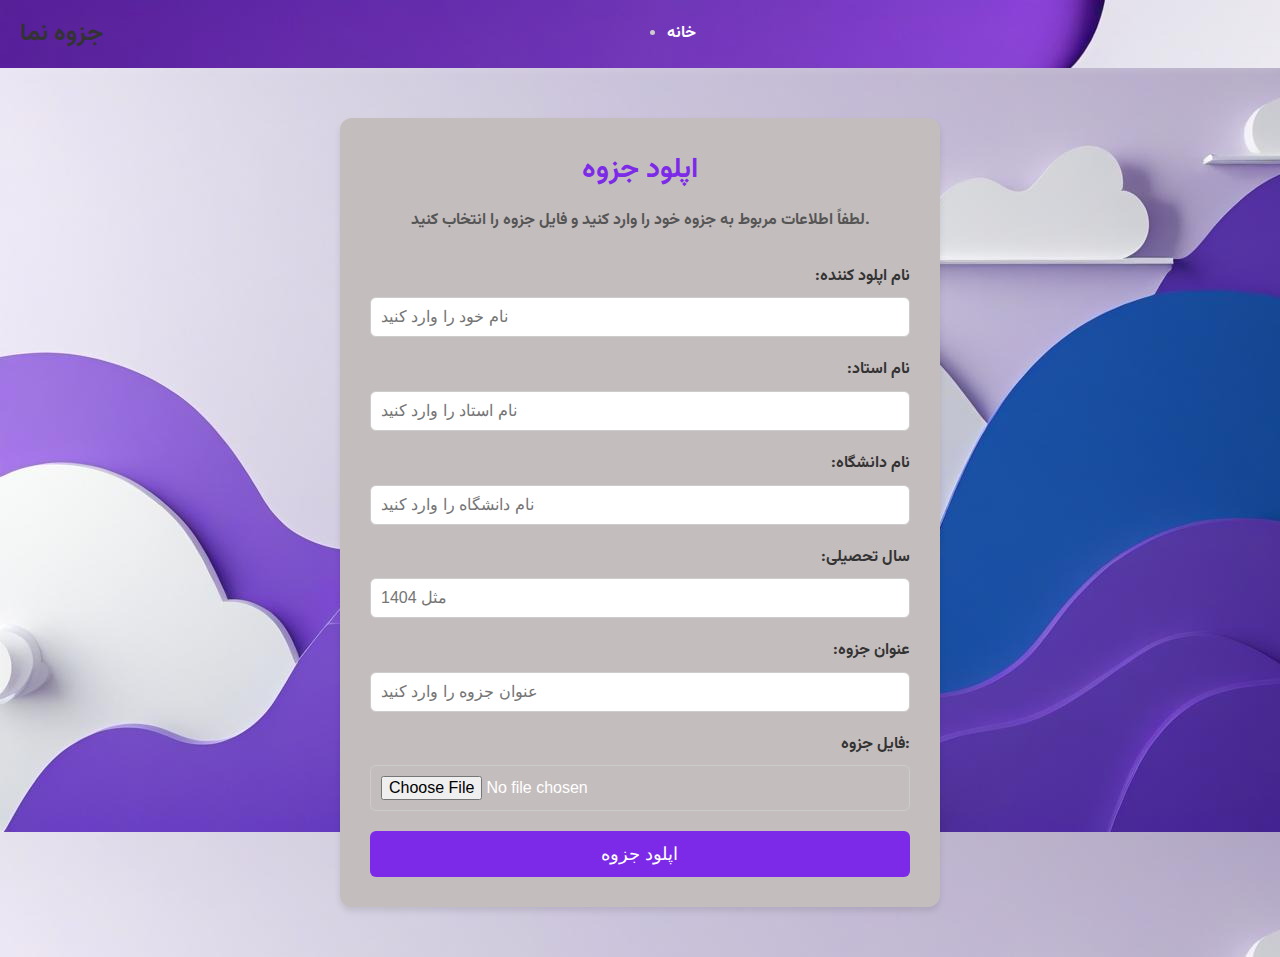
<file: upload page.html>
<!DOCTYPE html>
<html lang="fa">
<head>
  <meta charset="UTF-8" />
  <meta http-equiv="X-UA-Compatible" content="IE=edge" />
  <meta name="viewport" content="width=device-width, initial-scale=1.0" />
  <title>اپلود جزوه - جزوه نما</title>

  <link href="https://fonts.googleapis.com/css2?family=Vazirmatn :wght@400;500;700&display=swap" rel="stylesheet">
  
  <link rel="stylesheet" href="https://unicons.iconscout.com/release/v4.0.0/css/line.css " />

  <link rel="stylesheet" href="upload css.css" />
</head>
<body>
  <!-- Header -->
  <header class="header">
    <nav class="nav">
      <a href="index.html" class="nav_logo">جزوه نما</a>
      <ul class="nav_items">
        <li class="nav_item"><a href="index.html" class="nav_link">خانه</a></li>
      
    </nav>
  </header>
<section class="upload_form_section">
    <div class="upload_form_container">
      <h1>اپلود جزوه</h1>
      <p>لطفاً اطلاعات مربوط به جزوه خود را وارد کنید و فایل جزوه را انتخاب کنید.</p>
      <form id="upload_notes_form">
      
        <div class="input_box">
          <label for="uploader_name">:نام اپلود کننده</label>
          <input type="text" id="uploader_name" placeholder="نام خود را وارد کنید" required />
        </div>
  
        <div class="input_box">
          <label for="professor_name">:نام استاد</label>
          <input type="text" id="professor_name" placeholder="نام استاد را وارد کنید" required />
        </div>
  
        <div class="input_box">
          <label for="university_name">:نام دانشگاه</label>
          <input type="text" id="university_name" placeholder="نام دانشگاه را وارد کنید" required />
        </div>
  
        <div class="input_box">
          <label for="academic_year">:سال تحصیلی</label>
          <input type="number" id="academic_year" placeholder="مثل 1404" required />
        </div>
  
        <div class="input_box">
          <label for="note_title">:عنوان جزوه</label>
          <input type="text" id="note_title" placeholder="عنوان جزوه را وارد کنید" required />
        </div>
  
        <div class="input_box">
          <label for="note_file">فایل جزوه:</label>
          <input type="file" id="note_file" accept=".pdf" required />
        </div>
  
        <button type="submit" class="button">اپلود جزوه</button>
        <script>
            document.getElementById("upload_note_button").addEventListener("click", () => {
              window.location.href = "upload.html"; 
            });
          </script>
      </form>
    </div>
  </section>
  
  <script src="script.js"></script>
</body>
</html>
</file>
<file: style.css>
@import url("https://fonts.googleapis.com/css2?family=Poppins :wght@200;300;400;500;600;700&display=swap");

* {
  margin: 0;
  padding: 0;
  box-sizing: border-box;
  font-family: "Poppins", sans-serif;
}

a {
  text-decoration: none;
}
body{
  background-image: url("pic/p3.jpg");
  background-size: cover;
  background-position: center;
  background-repeat: no-repeat;
  background-attachment: fixed;
  margin: 0;
  padding: 0;
  }
/* Header */
.header {
  position: fixed;
  top: 0;
  left: 0;
  height: 80px;
  width: 100%;
  z-index: 100;
  background-color: #333; 
  background-image: url(pic/p2.jpg);
  padding: 0 20px;
  display: flex;
  align-items: center;
  justify-content: space-between;
}

.nav {
  max-width: 1100px;
  width: 100%;
  margin: 0 auto;
  display: flex;
  align-items: center;
  justify-content: space-between;
}

.nav_logo {
  font-size: 25px;
  color: #ffffff;
  font-weight: 600;
}

.nav_items {
  list-style: none;
  display: flex;
  gap: 25px; 
  align-items: center;
}

.nav_link {
  color: #fff;
  font-size: 16px;
  font-weight: 500;
  transition: color 0.3s ease;
}

.nav_link:hover {
  color: #d9d9d9;
}

.button {
  padding: 8px 16px; 
  border: 2px solid #000000;
  background: transparent;
  color: #000000;
  border-radius: 6px;
  cursor: pointer;
  font-weight: 600;
  font-size: 14px; 
  transition: all 0.3s ease;
}

.button:hover {
  background-color: #fff;
  color: #333;
}


.search_bar {
  position: relative;
  display: flex;
  align-items: center;
  margin-left: 20px;
}

.search_bar input {
  width: 200px; 
  height: 36px;
  padding: 0 10px;
  padding-right: 36px; 
  border: 1px solid #ccc;
  border-radius: 6px;
  font-size: 14px;
  outline: none;
  transition: border-color 0.3s ease, box-shadow 0.3s ease;
}

.search_bar input:focus {
  border-color: #7d2ae8;
  box-shadow: 0 0 5px rgba(125, 42, 232, 0.5);
}

.search_icon {
  position: absolute;
  right: 10px;
  color: #7d2ae8;
  font-size: 20px;
  pointer-events: none; 
}

.welcome_message {
  position: absolute;
  top: 50%;
  left: 50%;
  transform: translate(-50%, -50%);
  text-align: center;
  padding: 20px;
  color: #000000;
  background-color: #f9f9f9;
  border-radius: 12px;
  box-shadow: rgba(0, 0, 0, 0.1) 0px 4px 6px;
  max-width: 800px;
  opacity: 0; 
  transform: translate(-50%, -50%) scale(0.9); 
  transition: all 0.5s ease-out; /* برای حرکت نرمی که داره */
}


.welcome_message h1 {
  font-size: 28px;
  margin-bottom: 15px;
  color: #7d2ae8;
}

.welcome_message p {
  font-size: 16px;
  line-height: 1.6;
  color: #555;
}  
.welcome_message.animated {
  opacity: 1; 
  transform: translate(-50%, -50%) scale(1); 
}




/* قسمت خط بالا بالا */
.nav {
  display: flex;
  align-items: center;
  justify-content: space-between; 
}
.nav_logo {
  display: flex;
  align-items: center; 
  gap: 10px; 
  text-decoration: none; 
  color: #333; 
  font-size: 1.5rem; 
  font-weight: bold; 
}

.logo_image {
 width: 150px; /* عرض تصویر */
  height: auto;
  background: none; 
}

.nav_items {
  display: flex;
  align-items: center;
  gap: 25px; 
}
.nav_link {
  display: flex;
  align-items: center;
  gap: 8px; 
}

.nav_link i {
  font-size: 18px; 
}

.button {
  margin-right: 20px; 
} 


/*منوی کشویی*/
.dropdown {
  position: relative;
}
.dropdown_menu {
  display: none; 
  position: absolute;
  top: 100%; 
  left: 0;
  background-color: #7d2ae8;
  padding: 10px 0;
  border-radius: 6px;
  z-index: 200;
  min-width: 200px;
  text-align: right;
  box-shadow: rgba(0, 0, 0, 0.1) 0px 4px 6px;
  animation: fadeIn 0.3s ease-in-out; 
}

.dropdown_item {
  position: relative; 
}

.dropdown_item a {
  display: block;
  padding: 8px 16px;
  color: #fff;
  text-decoration: none;
  white-space: nowrap;
  transition: background-color 0.3s ease;
}

.dropdown_item a:hover {
  background-color: #144997;
}

.dropdown:hover > .dropdown_menu {
  display: block; /* وقتی موس میذازی وایسه*/
}


.nested_dropdown_menu {
  display: none; 
  position: absolute;
  top: 0; 
  left: 100%; 
  background-color: #7d2ae8;
  padding: 10px 0;
  border-radius: 6px;
  z-index: 200;
  min-width: 200px;
  text-align: right;
  box-shadow: rgba(0, 0, 0, 0.1) 0px 4px 6px;
}

.nested_dropdown:hover > .nested_dropdown_menu {
  display: block; 
}

/* انیمیشن برای کشویی*/
@keyframes fadeIn {
  from {
    opacity: 0;
    transform: translateY(-10px);
  }
  to {
    opacity: 1;
    transform: translateY(0);
  }
}
/*.home {
  position: relative;
  height: 150vh;
  width: 100%;
  background-image: url("pic/rrr.jpg"); 
  background-size: cover;
  background-position: center;
    background-attachment: fixed
}

.home::before {
 display: none;
}

.home.show::before {
  opacity: 1;
  pointer-events: auto;
}*/


.form_container {
  position: fixed;
  max-width: 320px;
  width: 100%;
  top: -40%;
  left: 50%;
  transform: translate(-50%, -50%) scale(1.2);
  z-index: 101;
  background: #fff;
  padding: 25px;
  border-radius: 12px;
  box-shadow: rgba(0, 0, 0, 0.1);
  opacity: 0;
  pointer-events: none;
  transition: all 0.4s ease-out;
}

.home.show .form_container {
  opacity: 1;
  pointer-events: auto;
  transform: translate(-50%, -50%) scale(1);
}

.signup_form {
  display: none;
}

.form_container.active .signup_form {
  display: block;
}

.form_container.active .login_form {
  display: none;
}

.form_close {
  position: absolute;
  top: 10px;
  right: 20px;
  color: #0b0217;
  font-size: 22px;
  opacity: 0.7;
  cursor: pointer;
}

.form_container h2 {
  font-size: 22px;
  color: #0b0217;
  text-align: center;
  margin-bottom: 20px;
}

.input_box {
  position: relative;
  margin-top: 20px;
  width: 100%;
  height: 40px;
}

.input_box input {
  height: 100%;
  width: 100%;
  border: none;
  outline: none;
  padding: 0 30px;
  color: #333;
  transition: all 0.2s ease;
  border-bottom: 1.5px solid #aaaaaa;
}

.input_box input:focus {
  border-color: #7d2ae8;
}

.input_box i {
  position: absolute;
  top: 50%;
  transform: translateY(-50%);
  font-size: 20px;
  color: #707070;
}

.input_box i.email,
.input_box i.password {
  left: 0;
}

.input_box input:focus ~ i.email,
.input_box input:focus ~ i.password {
  color: #7d2ae8;
}

.input_box i.pw_hide {
  right: 0;
  font-size: 18px;
  cursor: pointer;
}

.option_field {
  margin-top: 14px;
  display: flex;
  align-items: center;
  justify-content: space-between;
}

.form_container a {
  color: #7d2ae8;
  font-size: 12px;
}

.form_container a:hover {
  text-decoration: underline;
}

.checkbox {
  display: flex;
  column-gap: 8px;
  white-space: nowrap;
}

.checkbox input {
  accent-color: #7d2ae8;
}

.checkbox label {
  font-size: 12px;
  cursor: pointer;
  user-select: none;
  color: #0b0217;
}

.form_container .button {
  background: #7d2ae8;
  margin-top: 30px;
  width: 100%;
  padding: 10px 0;
  border-radius: 10px;
}

.login_signup {
  font-size: 12px;
  text-align: center;
  margin-top: 15px;
}


.typewriter {
  overflow: hidden; 
  white-space: nowrap; 
  margin: 0 auto;
  letter-spacing: 2px; 
  animation: typing 3s steps(40, end), blink-caret 0.75s step-end infinite;
}

@keyframes typing {
  from {
    width: 0; 
  }
  to {
    width: 100%; 
  }
}

@keyframes blink-caret {
  from,
  to {
    border-right-color: transparent; 
  }
  50% {
    border-right-color: #7d2ae8; /
  }}


.carousel_section {
  position: absolute;
  top: 110%; 
  left: 50%;
  transform: translate(-50%, -50%);
  text-align: center;
  padding: 20px;
  background-color: transparent; 
  border-radius: 12px;
  box-shadow: none;
  max-width: 600px; 
  width: 100%;
}

.carousel_title {
  font-size: 24px;
  color: #291717; 
  margin-bottom: 20px;
  font-weight: bold;
  animation: fadeIn 1.5s ease-in-out; 
}

.carousel_container {
  position: relative;
  overflow: hidden;
  border-radius: 12px;
  box-shadow: none; 
  max-width: 500px; 
  margin: 0 auto; 
}

.carousel_slides {
  display: flex; 
  transition: transform 0.5s ease-in-out; 
}

.carousel_item {
  min-width: 100%; 
  box-sizing: border-box;
  position: relative;
  overflow: hidden;
  border-radius: 12px; 
}

.carousel_item img {
  width: 100%;
  height: 300px; 
  object-fit: cover; 
  transition: transform 0.3s ease; 
}

.carousel_item img:hover {
  transform: scale(1.05); 
}

.carousel_caption {
  position: absolute;
  bottom: 20px; 
  left: 50%;
  transform: translateX(-50%); 
  background-color: rgba(0, 0, 0, 0.6); 
  color: #fff; 
  padding: 10px 20px;
  border-radius: 6px;
  font-size: 18px;
  font-weight: bold;
  white-space: nowrap; 
}

.carousel_container .prev,
.carousel_container .next {
  position: absolute;
  top: 50%;
  transform: translateY(-50%);
  background-color: rgba(125, 42, 232, 0.7);
  color: white;
  border: none;
  padding: 10px;
  border-radius: 50%;
  cursor: pointer;
  z-index: 10;
  font-size: 18px;
}

.carousel_container .prev {
  left: 10px;
}

.carousel_container .next {
  right: 10px;
}


.carousel_dots {
  text-align: center;
  margin-top: 15px;
}

.carousel_dots .dot {
  height: 10px;
  width: 10px;
  margin: 0 5px;
  display: inline-block;
  background-color: #bbb;
  border-radius: 50%;
  cursor: pointer;
  transition: background-color 0.3s ease;
}

.carousel_dots .dot.active {
  background-color: #7d2ae8;
}


#user-profile {
  display: flex;
  align-items: center;
  gap: 10px;
  background-color: rgba(241, 237, 237, 0.05);
  padding: 5px 10px;
  border-radius: 10px;
}

#username-display {
  color: #000000; 
  font-family: 'Vazirmatn', sans-serif; 
  font-size: 18px; 
  font-weight: 600; 
  text-transform: capitalize; 
}

.uil-user-circle {
  color: #000000; 
}
.profile_icon {
  font-size: 24px;
  color: white;
}

.username_text {
  font-family: 'Vazirmatn', sans-serif;
  color: rgb(0, 0, 0);
  font-weight: 500;
  font-size: 14px;
}

.logout-button {
  background-color: #ff4d4d;
  padding: 6px 12px;
  border: none;
  border-radius: 6px;
  color: white;
  font-weight: bold;
  cursor: pointer;
}

.logout-button:hover {
  background-color: #e60000;
}
</file>
<file: style about we .css>
@import url("https://fonts.googleapis.com/css2?family=Poppins :wght@400;500;700&display=swap");


* {
  margin: 0;
  padding: 0;
  box-sizing: border-box;
  font-family: "Poppins", sans-serif;
}

body {
  line-height: 1.6;
  color: #333;
  background-color: #f9f9f9; 
}

a {
  text-decoration: none;
  color: #7d2ae8;
}

a:hover {
  text-decoration: underline;
}


.header {
  position: fixed;
  top: 0;
  left: 0;
  height: 80px;
  width: 100%;
  background-color: #333; 
  background-image: url("pic/p2.jpg");
  z-index: 100;
  display: flex; 
  align-items: center;
  justify-content: space-between;
  padding: 0 20px;
  box-shadow: rgba(0, 0, 0, 0.1) 0px 4px 6px;
}

.nav {
  max-width: 1100px;
  width: 100%;
  margin: 0 auto;
  display: flex;
  align-items: center;
  justify-content: space-between;
}


.nav_items {
  list-style: none;
  display: flex;
  gap: 25px;
  align-items: center;
}

.nav_item {
  position: relative;
}

.nav_link {
  color: #fff;
  font-size: 16px;
  font-weight: 500;
  transition: color 0.3s ease;
  display: flex; 
  align-items: center; 
  gap: 8px; 
}

.nav_link i {
  font-size: 18px; 
}
.nav_logo {
  display: flex;
  align-items: center; 
  gap: 10px; 
  text-decoration: none; 
  color: #333; 
  font-size: 1.5rem; 
  font-weight: bold; 
}

.logo_image {
 width: 150px; /* عرض تصویر */
  height: auto;
  background: none; 
}
.button {
  padding: 8px 16px;
  border: 2px solid #fff;
  background: transparent;
  color: #fff;
  border-radius: 6px;
  cursor: pointer;
  font-weight: 600;
  font-size: 14px;
  transition: all 0.3s ease;
}

.button:hover {
  background-color: #fff;
  color: #ffffff;
}


.dropdown {
  position: relative;
  display: inline-block;
}

.dropdown_menu {
  position: absolute;
  top: 100%;
  left: 0;
  background-color: #7d2ae8;
  padding: 10px 0;
  border-radius: 12px;
  box-shadow: rgba(0, 0, 0, 0.2) 0px 8px 16px;
  z-index: 200;
  min-width: 200px;
  text-align: right;
  opacity: 0;
  transform: translateY(-10px);
  visibility: hidden;
  transition: opacity 0.3s ease, transform 0.3s ease, visibility 0.3s ease;
}

.dropdown:hover > .dropdown_menu {
  opacity: 1;
  transform: translateY(0);
  visibility: visible;
}

.dropdown_item a {
  display: block;
  padding: 12px 20px;
  color: #fff;
  text-decoration: none;
  white-space: nowrap;
  font-size: 14px;
  transition: background-color 0.3s ease, transform 0.2s ease;
}

.dropdown_item a:hover {
  background-color: #144997;
  transform: scale(1.05);
}

.nested_dropdown_menu {
  position: absolute;
  top: 0;
  left: 100%;
  background-color: #7d2ae8;
  padding: 10px 0;
  border-radius: 12px;
  box-shadow: rgba(0, 0, 0, 0.2) 0px 8px 16px;
  z-index: 200;
  min-width: 200px;
  text-align: right;
  opacity: 0;
  transform: translateX(10px);
  visibility: hidden;
  transition: opacity 0.3s ease, transform 0.3s ease, visibility 0.3s ease;
}

.nested_dropdown:hover > .nested_dropdown_menu {
  opacity: 1;
  transform: translateX(0);
  visibility: visible;
}
.dropdown_link {
  display: flex;
  align-items: center;
  gap: 8px; 
}

.dropdown_link i {
  font-size: 18px; 
}

@keyframes fadeIn {
  from {
    opacity: 0;
  }
  to {
    opacity: 1;
  }
}

@keyframes slideDown {
  from {
    transform: translateY(-10px);
    opacity: 0;
  }
  to {
    transform: translateY(0);
    opacity: 1;
  }
}

@keyframes fadeIn {
  from {
    opacity: 0;
    transform: translateY(-10px);
  }
  to {
    opacity: 1;
    transform: translateY(0);
  }
}


.about {
  padding: 120px 20px 40px; 
  text-align: right;
  height: 100vh;
  width: 100%;
  background-color: #f9f9f9; 
  background-image: url("pic/p3.jpg");
  background-size: cover;
  background-position: center;
}

.about_content {
  max-width: 800px;
  margin: 0 auto;
  padding: 30px;
  background-color: #fff; 
  border-radius: 12px;
  box-shadow: rgba(0, 0, 0, 0.1) 0px 4px 6px;
  transition: transform 0.3s ease, box-shadow 0.3s ease;
}

.about_content:hover {
  transform: translateY(-5px);
  box-shadow: rgba(0, 0, 0, 0.2) 0px 8px 12px;
}

.about h1 {
  font-size: 28px;
  margin-bottom: 20px;
  color: #333;
  text-align: center; 
}

.about p {
  font-size: 16px;
  line-height: 1.6;
  color: #555;
  margin-bottom: 20px;
  text-align: justify; 
}

.about a {
  color: #7d2ae8;
  text-decoration: none;
}

.about a:hover {
  text-decoration: underline;
}

.about_image {
  text-align: center;
  margin-top: 30px;
}

.about_image img {
  max-width: 100%;
  height: auto;
  border-radius: 10px;
  box-shadow: rgba(0, 0, 0, 0.1) 0px 4px 6px;
  transition: transform 0.3s ease, box-shadow 0.3s ease;
}

.about_image img:hover {
  transform: scale(1.05); 
  box-shadow: rgba(0, 0, 0, 0.2) 0px 8px 12px;
}



.form_container {
  position: fixed;
  top: 50%;
  left: 50%;
  transform: translate(-50%, -50%);
  background: #fff;
  padding: 20px;
  border-radius: 10px;
  box-shadow: 0 4px 6px rgba(0, 0, 0, 0.1);
  display: none;
  z-index: 999;
  animation: fadeIn 0.3s ease-in-out; 
}
@keyframes fadeIn {
  from {
    opacity: 0;
    transform: translate(-50%, -50%) scale(0.9);
  }
  to {
    opacity: 1;
    transform: translate(-50%, -50%) scale(1);
  }
}
.role_selection,
.login_form,
.signup_form {
  display: none;
}

.role_selection {
  text-align: center;
}

.input_box {
  position: relative;
  margin-top: 20px;
}

.input_box input {
  width: 100%;
  height: 40px;
  padding: 0 30px;
  border: none;
  outline: none;
  border-bottom: 1.5px solid #aaaaaa;
  transition: all 0.3s ease;
}

.input_box input:focus {
  border-color: #7d2ae8;
}

.input_box i {
  position: absolute;
  top: 50%;
  transform: translateY(-50%);
  font-size: 20px;
  color: #707070;
}

.input_box i.pw_hide {
  right: 0;
  cursor: pointer;
}

.form_close {
  position: absolute;
  top: 10px;
  right: 10px;
  color: #0b0217;
  font-size: 22px;
  opacity: 0.7;
  cursor: pointer;
}

.form_close:hover {
  opacity: 1;
}

.login_signup {
  font-size: 12px;
  text-align: center;
  margin-top: 15px;
}
</file>
<file: major styles.css>
@import url("https://fonts.googleapis.com/css2?family=Poppins :wght@200;300;400;500;600;700&display=swap");


* {
  margin: 0;
  padding: 0;
  box-sizing: border-box;
  font-family: "Poppins", sans-serif;
}

body{
  background-image: url("pic/rrr.jpg");
  background-size: cover;
  background-position: center;
  background-repeat: no-repeat;
  background-attachment: fixed;
  margin: 0;
  padding: 0;
  }
a {
  text-decoration: none;
}


.header {
  position: fixed;
  top: 0;
  left: 0;
  height: 80px;
  width: 100%;
  z-index: 100;
  background-color: #333;
  background-image: url("pic/rrr.jpg");
  padding: 0 20px;
  display: flex;
  align-items: center;
  justify-content: space-between;
}

.nav {
  max-width: 1100px;
  width: 100%;
  margin: 0 auto;
  display: flex;
  align-items: center;
  justify-content: space-between;
}

.nav_logo {
  font-size: 25px;
  color: #fff;
  font-weight: 600;
}

.nav_items {
  list-style: none;
  display: flex;
  gap: 25px;
  align-items: center;
}

.nav_link {
  color: #fff;
  font-size: 16px;
  font-weight: 500;
  transition: color 0.3s ease;
}

.nav_link:hover {
  color: #d9d9d9;
}

.button {
  padding: 8px 16px;
  border: 2px solid #fff;
  background: transparent;
  color: #fff;
  border-radius: 6px;
  cursor: pointer;
  font-weight: 600;
  font-size: 14px;
  transition: all 0.3s ease;
}

.button:hover {
  background-color: #fff;
  color: #333;
}


.search_bar {
  position: relative;
  display: flex;
  align-items: center;
  margin-left: 20px;
}

.search_bar input {
  width: 200px;
  height: 36px;
  padding: 0 10px;
  padding-right: 36px;
  border: 1px solid #ccc;
  border-radius: 6px;
  font-size: 14px;
  outline: none;
  transition: border-color 0.3s ease, box-shadow 0.3s ease;
}

.search_bar input:focus {
  border-color: #7d2ae8;
  box-shadow: 0 0 5px rgba(125, 42, 232, 0.5);
}

.search_icon {
  position: absolute;
  right: 10px;
  color: #7d2ae8;
  font-size: 20px;
  pointer-events: none;
}


.welcome_message {
  position: absolute;
  top: 50%;
  left: 50%;
  transform: translate(-50%, -50%);
  text-align: center;
  padding: 20px;
  color: #000;
  background-color: #f9f9f9;
  border-radius: 12px;
  box-shadow: rgba(0, 0, 0, 0.1) 0px 4px 6px;
  opacity: 0;
  transform: translate(-50%, -50%) scale(0.9);
  transition: all 0.5s ease-out;
}

.welcome_message h1 {
  font-size: 28px;
  margin-bottom: 15px;
  font-weight: bold;
  color: #7d2ae8;
}

.welcome_message p {
  font-size: 16px;
  line-height: 1.6;
  color: #555;
}

.welcome_message.animated {
  opacity: 1;
  transform: translate(-50%, -50%) scale(1);
}



.dropdown {
  position: relative;
}

.dropdown_menu {
  display: none; 
  position: absolute;
  top: 100%; 
  left: 0;
  background-color: #333;
  padding: 10px 0;
  border-radius: 6px;
  z-index: 200;
  min-width: 200px;
  text-align: right;
  box-shadow: rgba(0, 0, 0, 0.1) 0px 4px 6px;
  animation: fadeIn 0.3s ease-in-out; 
}

.dropdown_item {
  position: relative; 
}

.dropdown_item a {
  display: block;
  padding: 8px 16px;
  color: #fff;
  text-decoration: none;
  white-space: nowrap;
  transition: background-color 0.3s ease;
}

.dropdown_item a:hover {
  background-color: #555;
}
.dropdown:hover > .dropdown_menu {
  display: block; 
}



.nested_dropdown_menu {
  display: none; 
  position: absolute;
  top: 0; 
  left: 100%; 
  background-color: #333;
  padding: 10px 0;
  border-radius: 6px;
  z-index: 200;
  min-width: 200px;
  text-align: right;
  box-shadow: rgba(0, 0, 0, 0.1) 0px 4px 6px;
}

.nested_dropdown:hover > .nested_dropdown_menu {
  display: block; 
}

@keyframes fadeIn {
  from {
    opacity: 0;
    transform: translateY(-10px);
  }
  to {
    opacity: 1;
    transform: translateY(0);
  }
}

/* ---------------*/
.home {
  position: relative;
  height: 100vh;
  width: 100%;
  
}

.home::before {
  content: "";
  position: absolute;
  height: 100%;
  width: 100%;
  background-color: rgba(0, 0, 0, 0.6);
  z-index: 100;
  opacity: 0;
  pointer-events: none;
  transition: all 0.5s ease-out;
}

.home.show::before {
  opacity: 1;
  pointer-events: auto;
}

/* -------------------*/
.form_container {
  position: fixed;
  max-width: 320px;
  width: 100%;
  top: 50%;
  left: 50%;
  transform: translate(-50%, -50%) scale(1.2);
  z-index: 101;
  background: #fff;
  padding: 25px;
  border-radius: 12px;
  box-shadow: rgba(0, 0, 0, 0.1);
  opacity: 0;
  pointer-events: none;
  transition: all 0.4s ease-out;
}

.home.show .form_container {
  opacity: 1;
  pointer-events: auto;
  transform: translate(-50%, -50%) scale(1);
}

.signup_form {
  display: none;
}

.form_container.active .signup_form {
  display: block;
}

.form_container.active .login_form {
  display: none;
}

.form_close {
  position: absolute;
  top: 10px;
  right: 20px;
  color: #0b0217;
  font-size: 22px;
  opacity: 0.7;
  cursor: pointer;
}

.form_container h2 {
  font-size: 22px;
  color: #0b0217;
  text-align: center;
  margin-bottom: 20px;
}

.input_box {
  position: relative;
  margin-top: 20px;
  width: 100%;
  height: 40px;
}

.input_box input {
  height: 100%;
  width: 100%;
  border: none;
  outline: none;
  padding: 0 30px;
  color: #333;
  transition: all 0.2s ease;
  border-bottom: 1.5px solid #aaaaaa;
}

.input_box input:focus {
  border-color: #7d2ae8;
}

.input_box i {
  position: absolute;
  top: 50%;
  transform: translateY(-50%);
  font-size: 20px;
  color: #707070;
}

.input_box i.email,
.input_box i.password {
  left: 0;
}

.input_box input:focus ~ i.email,
.input_box input:focus ~ i.password {
  color: #7d2ae8;
}

.input_box i.pw_hide {
  right: 0;
  font-size: 18px;
  cursor: pointer;
}

.option_field {
  margin-top: 14px;
  display: flex;
  align-items: center;
  justify-content: space-between;
}

.form_container a {
  color: #7d2ae8;
  font-size: 12px;
}

.form_container a:hover {
  text-decoration: underline;
}

.checkbox {
  display: flex;
  column-gap: 8px;
  white-space: nowrap;
}

.checkbox input {
  accent-color: #7d2ae8;
}

.checkbox label {
  font-size: 12px;
  cursor: pointer;
  user-select: none;
  color: #0b0217;
}

.form_container .button {
  background: #7d2ae8;
  margin-top: 30px;
  width: 100%;
  padding: 10px 0;
  border-radius: 10px;
}

.login_signup {
  font-size: 12px;
  text-align: center;
  margin-top: 15px;
}
/* --------------------------------------- */
.home{
  padding: 60px 20px;
  background-color: #f9f9f9;
  background-image: url("pic/rrr.jpg");
  background-size: cover;
  background-position: center;
}

.content_wrapper {
  max-width: 800px; 
  margin: 0 auto;
  display: flex;
  flex-direction: column;
  gap: 40px; 
}

/* ----------------------------- */
.welcome_section {
  text-align: center;
  padding: 30px;
  background-color: #fff;
  border-radius: 12px;
  box-shadow: rgba(0, 0, 0, 0.1) 0px 4px 6px;
}

.welcome_section h1 {
  font-size: 28px;
  color: #7d2ae8;
  margin-bottom: 20px;
  font-weight: bold;
}

.welcome_section p {
  font-size: 16px;
  line-height: 1.6;
  color: #555;
  font-weight: bold;
}

/* -------------------------------------- */
.notes_box {
  background-color: #ffffff;
  border-radius: 12px;
  box-shadow: rgba(0, 0, 0, 0.1) 0px 4px 6px;
  padding: 20px;
  text-align: center;
}

.notes_box h2 {
  font-size: 24px;
  color: #7d2ae8;
  margin-bottom: 20px;
}

.notes_list {
  display: flex;
  flex-direction: column;
  gap: 20px; 
}

.note_item {
  padding: 15px;
  background-color: #f9f9f9;
  border: 1px solid #ddd;
  border-radius: 8px;
  box-shadow: rgba(0, 0, 0, 0.1) 0px 4px 6px;
  text-align: right;
  opacity: 0; 
  transform: translateY(20px); 
  animation: fadeInUp 1s ease-in-out forwards;
}

.note_item h3 {
  font-size: 18px;
  color: #333;
  margin-bottom: 10px;
}

.note_item p {
  font-size: 14px;
  color: #555;
  margin-bottom: 5px;
}

.note_details {
  font-size: 14px;
  color: #333;
  margin-top: 10px;
  line-height: 1.6;
  text-align: justify; 
}

.download_button {
  margin-top: 15px;
  padding: 10px 20px;
  background-color: #7d2ae8;
  
  color: #fff;
  border: none;
  border-radius: 6px;
  font-size: 14px;
  cursor: pointer;
  transition: all 0.3s ease;
}

.download_button:hover {
  background-color: #5a1bba;
  transform: scale(1.05);
}
/* --------------------------------*/
@keyframes fadeInUp {
  from {
    opacity: 0;
    transform: translateY(20px);
  }
  to {
    opacity: 1;
    transform: translateY(0);
  }
}

.animated {
  animation: fadeInUp 1s ease-in-out forwards;
}
/*-----------*/
@keyframes fadeIn {
  from {
    opacity: 0;
    transform: translateY(-10px);
  }
  to {
    opacity: 1;
    transform: translateY(0);
  }
}
/* --------------------------- */
.upload_cta_box {
  background-color: #fff;
  border-radius: 12px;
  box-shadow: rgba(0, 0, 0, 0.1) 0px 4px 6px;
  padding: 30px;
  text-align: center;
  margin-top: 40px; 
}

.upload_cta h2 {
  font-size: 28px;
  color: #7d2ae8;
  margin-bottom: 15px;
  animation: fadeIn 1.5s ease-in-out;
}

.upload_cta p {
  font-size: 16px;
  line-height: 1.6;
  color: #555;
  margin-bottom: 20px;
  animation: slideUp 1.5s ease-in-out; /
}

.upload_button_section {
  text-align: center;
}

#upload_note_button {
  padding: 10px 20px;
  background-color: #7d2ae8;
  color: #fff;
  border: none;
  border-radius: 6px;
  font-size: 16px;
  cursor: pointer;
  transition: all 0.3s ease;
  box-shadow: rgba(0, 0, 0, 0.1) 0px 4px 6px;
}

#upload_note_button:hover {
  background-color: #5a1bba;
  transform: scale(1.05); 
  box-shadow: rgba(0, 0, 0, 0.2) 0px 8px 12px;
}
#login_button {
  pointer-events: auto; 
  z-index: 10; 
  opacity: 1; 
  visibility: visible; 
}
</file>
<file: upload css.css>
* {
    margin: 0;
    padding: 0;
    box-sizing: border-box;
  }
  
  body {
    font-family: 'Vazirmatn', sans-serif;
    background-color: #f9f9f9;
    background-image: url("pic/p3.jpg");
    color: #ffffff;
    line-height: 1.6;
  }
  
  .header {

    background-image: url("pic/p2.jpg");
    box-shadow: rgba(255, 255, 255, 0.1) 0px 4px 6px;
    padding: 15px 20px;
  }
  
  .nav {
    display: flex;
    justify-content: space-between;
    align-items: center;
  }
  
  .nav_logo {
  display: flex;
  align-items: center; 
  gap: 10px; 
  text-decoration: none; 
  color: #333; 
  font-size: 1.5rem; 
  font-weight: bold; 
}

.logo_image {
 width: 150px; 
  height: auto;
  background: none; 
}
  .nav_items {
    display: flex;
    justify-content: center; 
    color: #ccc;
    gap: 20px;
    flex-grow: 1;
  }
  
  .nav_link {
    font-size: 16px;
    color: #ffffff;
    text-decoration: none;
    font-weight: bold;
  }
  
  .button {
    padding: 10px 20px;
    background-color: #7d2ae8;
    color: #fff;
    border: none;
    border-radius: 6px;
    font-size: 16px;
    cursor: pointer;
    transition: all 0.3s ease;
  }
  
  .button:hover {
    background-color: #5a1bba;
    transform: scale(1.05);
  }
  
  
  .upload_form_section {
    padding: 50px 20px;
    text-align: center;
  }
  
  .upload_form_container {
    max-width: 600px;
    margin: 0 auto;
    padding: 30px;
    background-color: #c4bdbd;
    border-radius: 12px;
    box-shadow: rgba(0, 0, 0, 0.1) 0px 4px 6px;
  }
  
  .upload_form_container h1 {
    font-size: 28px;
    color: #7d2ae8;
    margin-bottom: 15px;
  }
  
  .upload_form_container p {
    font-size: 16px;
    font-weight: bold;
    color: #555;
    margin-bottom: 30px;
  }
  
  .input_box {
    margin-bottom: 20px;
    text-align: right;
  }
  
  .input_box label {
    display: block;
    font-size: 16px;
    font-weight: bold;
    margin-bottom: 8px;
    color: #333;
  }
  
  .input_box input,
  .input_box textarea {
    width: 100%;
    padding: 10px;
    border: 1px solid #ccc;
    border-radius: 6px;
    font-size: 16px;
  }
  
  .input_box textarea {
    resize: vertical;
    min-height: 100px;
  }
  
  .button {
    width: 100%;
    padding: 12px;
    font-size: 18px;
    background-color: #7d2ae8;
    color: #fff;
    border: none;
    border-radius: 6px;
    cursor: pointer;
    transition: all 0.3s ease;
  }
  
  .button:hover {
    background-color: #5a1bba;
    transform: scale(1.05);
  }
  
.input_box {
    margin-bottom: 20px;
    text-align: right;
  }
  
  .input_box label {
    display: block;
    font-size: 16px;
    margin-bottom: 8px;
    color: #333;
  }
  
  .input_box input,
  .input_box textarea {
    width: 100%;
    padding: 10px;
    border: 1px solid #ccc;
    border-radius: 6px;
    font-size: 16px;
  }
  
  .input_box textarea {
    resize: vertical;
    min-height: 100px;
  }
  
  
  .input_box input[type="number"] {
    -moz-appearance: textfield; 
  }
  
  .input_box input[type="number"]::-webkit-inner-spin-button,
  .input_box input[type="number"]::-webkit-outer-spin-button {
    -webkit-appearance: none;
    margin: 0;
  }
</file>
